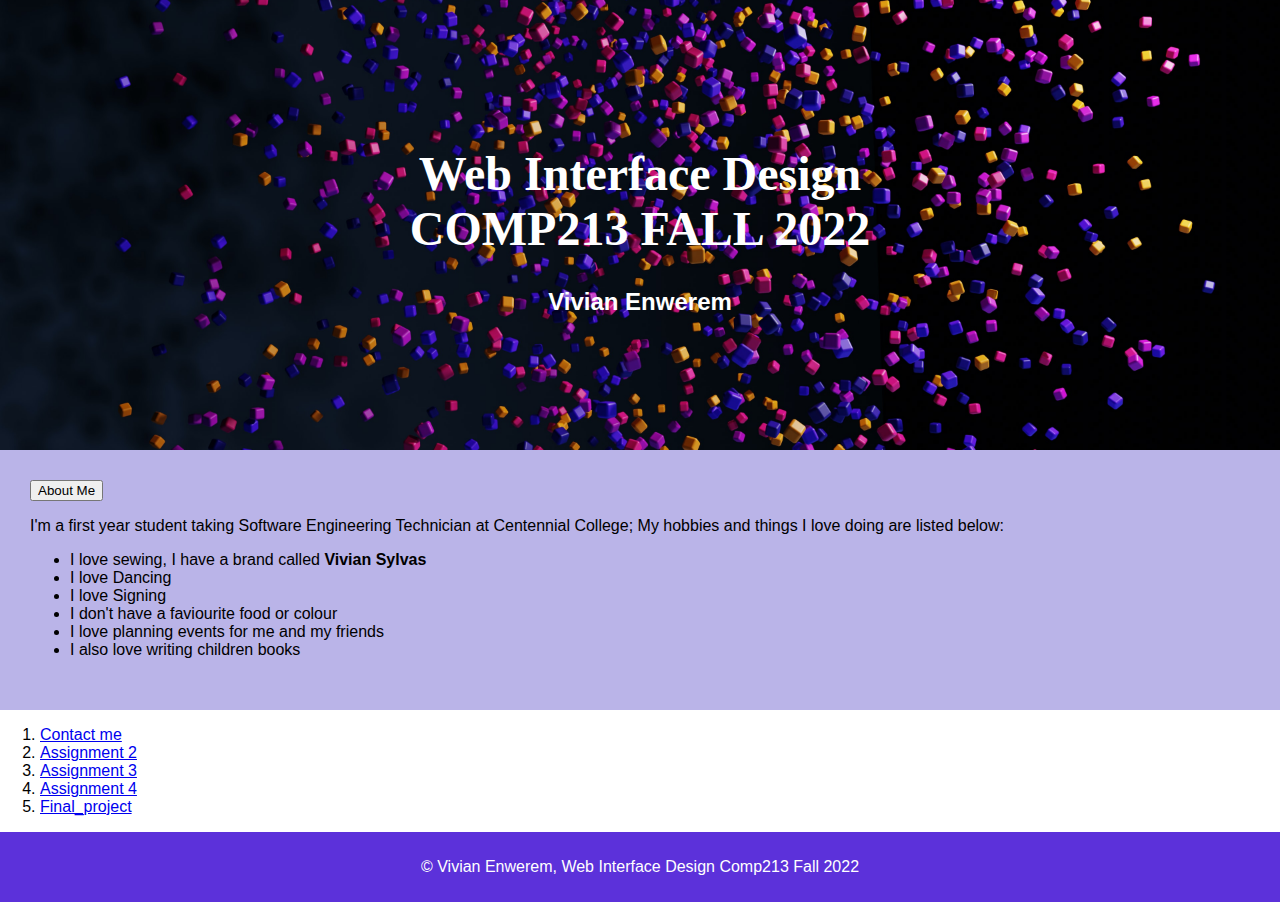
<file: index.html>
<!DOCTYPE html>
<html lang="en" dir="ltr">

<head>
  <meta name="utf-8" content="width=device-width,initial-scale=1">
  <title>Vivian's Personal Site</title>
  <style>
    body{
      margin:0;
      font-family: Arial;
    }
    
    .hero-image{
      background: url(renato-ramos-puma-npI9qi4S4nM-unsplash.jpg) no-repeat center;
      background-size: cover;
      height: 450px;
      position: relative;
    }

    .hero-text{
      text-align: center;
      position: absolute;
      top: 50%;
      left: 50%;
      transform: translate(-50%,-50%);
      color: white;
    }


article {
  float: center;
  padding: 30px;
  width: 96.8%;
  background-color: #bab4e8;
  height: 200px; 
}
footer {
  background-color: #5c31da;
  padding: 10px;
  text-align: center;
  color: white;

  }
  h1{ 
    font-family: Georgia;
    font-size: 300%;

  }
   
  </style>
</head>
<body>
  <div class="hero-image">
    <div class="hero-text">
      
      <h1>Web Interface Design COMP213 FALL 2022</h1>
      
      <h2>Vivian Enwerem</h2>
    </div>
  </div>

 <article>
  <!--Vivian Enwerem Student Number: 301318591-->
  <button>About Me</button>
  
    <p>I'm a first year student taking Software Engineering Technician at Centennial College; My hobbies and things I love doing are listed below:</p>
    <ul>
      <li>I love sewing, I have a brand called <strong>Vivian Sylvas</strong></li>
      <li>I love Dancing</li>
      <li>I love Signing</li>
      <li>I don't have a faviourite food or colour</li>
      <li>I love planning events for me and my friends</li>
        <li>I also love writing children books </li>
      
    </ul>
    
  </article>
    
     <ol>
      <li><a href="contact.html">Contact me</a></li>
      <li><a href="assignment2.html" target="_blank">Assignment 2</a></li>
      <li><a href="assignment3.html" target="_blank">Assignment 3</a></li>
      <li><a href="assignment4.html" target="_blank">Assignment 4</a></li>
      <li><a href="final_project.html" target="_blank">Final_project</a></li>
    
      </ol>





     <footer>
      <p>&copy; Vivian Enwerem, Web Interface Design Comp213 Fall 2022</p>
    </footer>
    





</body>

</html>
</file>
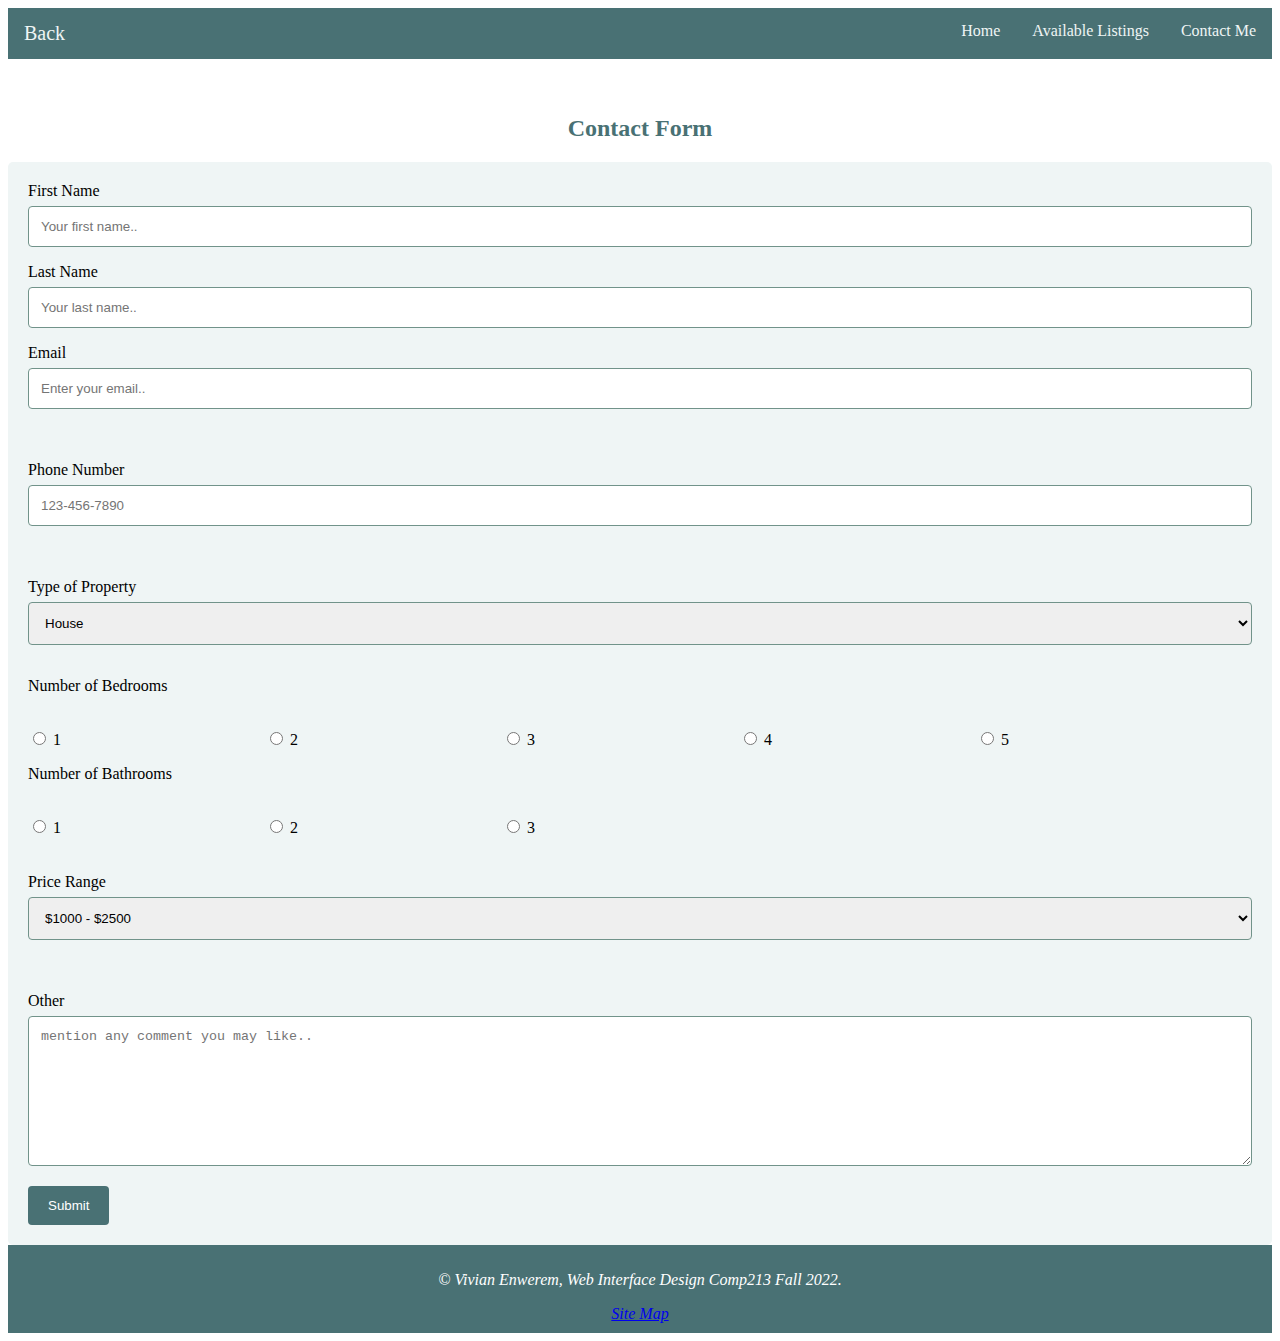
<file: contact.html>
<!DOCTYPE html>
<html lang="en" dir="ltr">

<head>
<meta name="utf-8" content="width=device-width,initial-scale=1">
<title>Final_project</title>
<link rel="stylesheet" href="contactme_stylesheet.css">
<main>

    <nav>
        <li><a href="contact.html">Contact Me</a></li>
        <li><a href="listing.html">Available Listings</a></li>
        <li><a href="final_project.html">Home</a></li>
        <li style="float:left;font-size:20px;margin:0;padding:0;"><a href="final_project.html"> Back</a></li>
      </nav>
      <br>
      <br>

    <h2>Contact Form</h2>

    <div class="container">
      <form action="mailto:enwerem.vivian@yahoo.ca">
        <label for="fname">First Name</label>
        <input type="text" id="fname" name="firstname" placeholder="Your first name..">
    
        <label for="lname">Last Name</label>
        <input type="text" id="lname" name="lastname" placeholder="Your last name..">

        <lable for="email">Email</lable>
        <input type="email" id="email" name="email" placeholder="Enter your email.."><br>
        <br>
        <br>

        <lable for="phone">Phone Number</lable>
        <input type="tel" id="phone" name="phone" placeholder="123-456-7890" pattern="[0-9]{3}-[0-9]{3}-[0-9]{4}"><br>

        <br><br>
    
        <label for="property">Type of Property</label>
        <select id="property" name="property">
          <option value="house">House</option>
          <option value="townhouse">Townhouse</option>
          <option value="condo">Condo</option>
          <option value="apartment">Apartment</option>
        </select>

        <p>Number of Bedrooms<p><br>
            
            <input type="radio" id="1bed" name="bedroom">
            <lable class="li-radio" for="1bed">1</lable>
            
            <input type="radio" id="2bed" name="bedroom">
            <lable class="li-radio" for="2bed">2</lable>
        
            <input type="radio" id="3bedd" name="bedroom">
            <lable class="li-radio" for="3bed">3</lable>
            
            <input type="radio" id="4bed" name="bedroom">
            <lable class="li-radio" for="4bed">4</lable>

            <input type="radio" id="5bed" name="bedroom">
            <lable class="li-radio" for="5bed">5</lable>

        <p>Number of Bathrooms</p><br>
            <input type="radio" id="1bed" name="bathroom">
            <lable class="li-radio" for="1bed">1</lable>
           
            <input type="radio" id="2bed" name="bathroom">
            <lable class="li-radio" for="2bed">2</lable>
        
            <input type="radio" id="3bed" name="bathroom">
            <lable class="li-radio" for="3bed">3</lable><br>

            <br>
            <br>

        <label for="price">Price Range</label>
        <select id="price" name="price">
          <option value="price1">$1000 - $2500</option>
          <option value="price2">$2500 - $3500</option>
          <option value="price3">$3500 - $5000</option>
        </select><br>
        <br>
        <br>


    
        <label for="other">Other</label>
        <textarea id="other" name="subject" placeholder="mention any comment you may like.." style="height:150px"></textarea>
    
        <input type="submit" value="Submit">
      </form>
    </div>

    <footer>
        <p style="color:white ;"><i>&copy; Vivian Enwerem, Web Interface Design Comp213 Fall 2022.</i> </p>
        <a target="_blank" href="site_map.html"><i>Site Map</i></a>
        
      
      </footer>
    

</main>
</head>
</file>
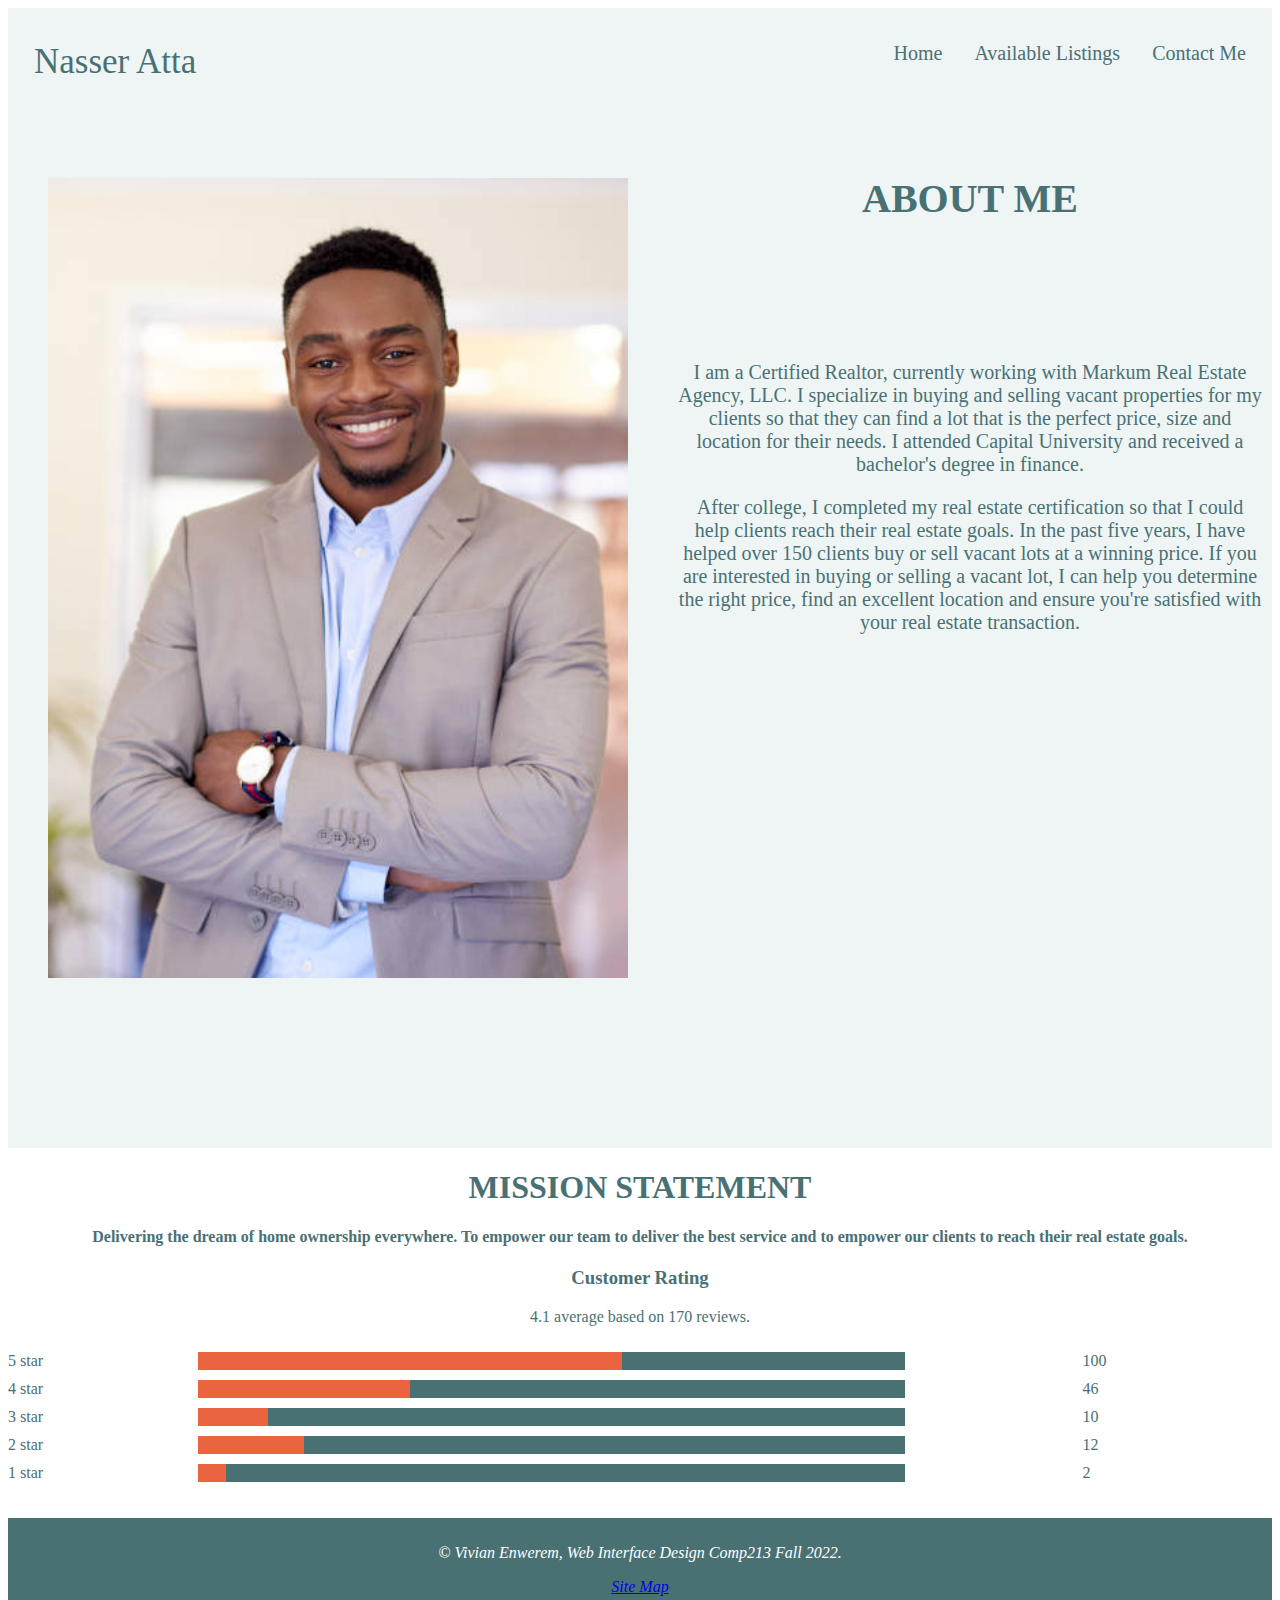
<file: final_project.html>
<!DOCTYPE html>
<html lang="en" dir="ltr">

<head>
<meta name="utf-8" content="width=device-width,initial-scale=1">
<title>Final_project</title>
<link rel="stylesheet" href="final_stylesheet.css">
<main class="main">
    <div class="grid-container">
    <div><nav><li style="float:left;font-size:35px;"><a href="final_project.html"> Nasser Atta</a></li></nav></div>

    <div>
    <nav>
      <li><a href="contact.html">Contact Me</a></li>
      <li><a href="listing.html">Available Listings</a></li>
      <li><a href="index.html">Home</a></li>
    </nav>
    </div>
    

   <div><img class= "profile"src="profile_picture.png" width="580px" height="800px"></img></div>
   
    <div><h1 class="about">ABOUT ME</h1><br><br><br><br>
        <p>I am a Certified Realtor, currently working with Markum Real Estate Agency, LLC. I specialize in buying and selling vacant properties for my clients so that they can find a lot that is the perfect price, size and location for their needs.

            I attended Capital University and received a bachelor's degree in finance. </p>
            <p>After college, I completed my real estate certification so that I could help clients reach their real estate goals. In the past five years, I have helped over 150 clients buy or sell vacant lots at a winning price.
            
            If you are interested in buying or selling a vacant lot, I can help you determine the right price, find an excellent location and ensure you're satisfied with your real estate transaction.</p>
    </div>
    
   
</div>

<h1 class=" mission">MISSION STATEMENT</h1>
        <h4 class="mission">Delivering the dream of home ownership everywhere. To empower our team to deliver the best service and to empower our clients to reach their real estate goals.</h4>

    <h3 class="mission">Customer Rating</h3>
<p class="mission">4.1 average based on 170 reviews.</p>

<div class="row">
    <div class="side">
      <div>5 star</div>
    </div>
    <div class="middle">
      <div class="bar-container">
        <div class="bar-5"></div>
      </div>
    </div>
    <div class="side right">
      <div>100</div>
    </div>
    <div class="side">
      <div>4 star</div>
    </div>
    <div class="middle">
      <div class="bar-container">
        <div class="bar-4"></div>
      </div>
    </div>
    <div class="side right">
      <div>46</div>
    </div>
    <div class="side">
      <div>3 star</div>
    </div>
    <div class="middle">
      <div class="bar-container">
        <div class="bar-3"></div>
      </div>
    </div>
    <div class="side right">
      <div>10</div>
    </div>
    <div class="side">
      <div>2 star</div>
    </div>
    <div class="middle">
      <div class="bar-container">
        <div class="bar-2"></div>
      </div>
    </div>
    <div class="side right">
      <div>12</div>
    </div>
    <div class="side">
      <div>1 star</div>
    </div>
    <div class="middle">
      <div class="bar-container">
        <div class="bar-1"></div>
      </div>
    </div>
    <div class="side right">
      <div>2</div>
    </div>
  </div>
  <br><br>


  <footer>
    <p style="color:white ;"><i>&copy; Vivian Enwerem, Web Interface Design Comp213 Fall 2022.</i> </p>
    <a target="_blank" href="site_map.html"><i>Site Map</i></a>
    
  
  </footer>
  
</main>
</head>
</file>
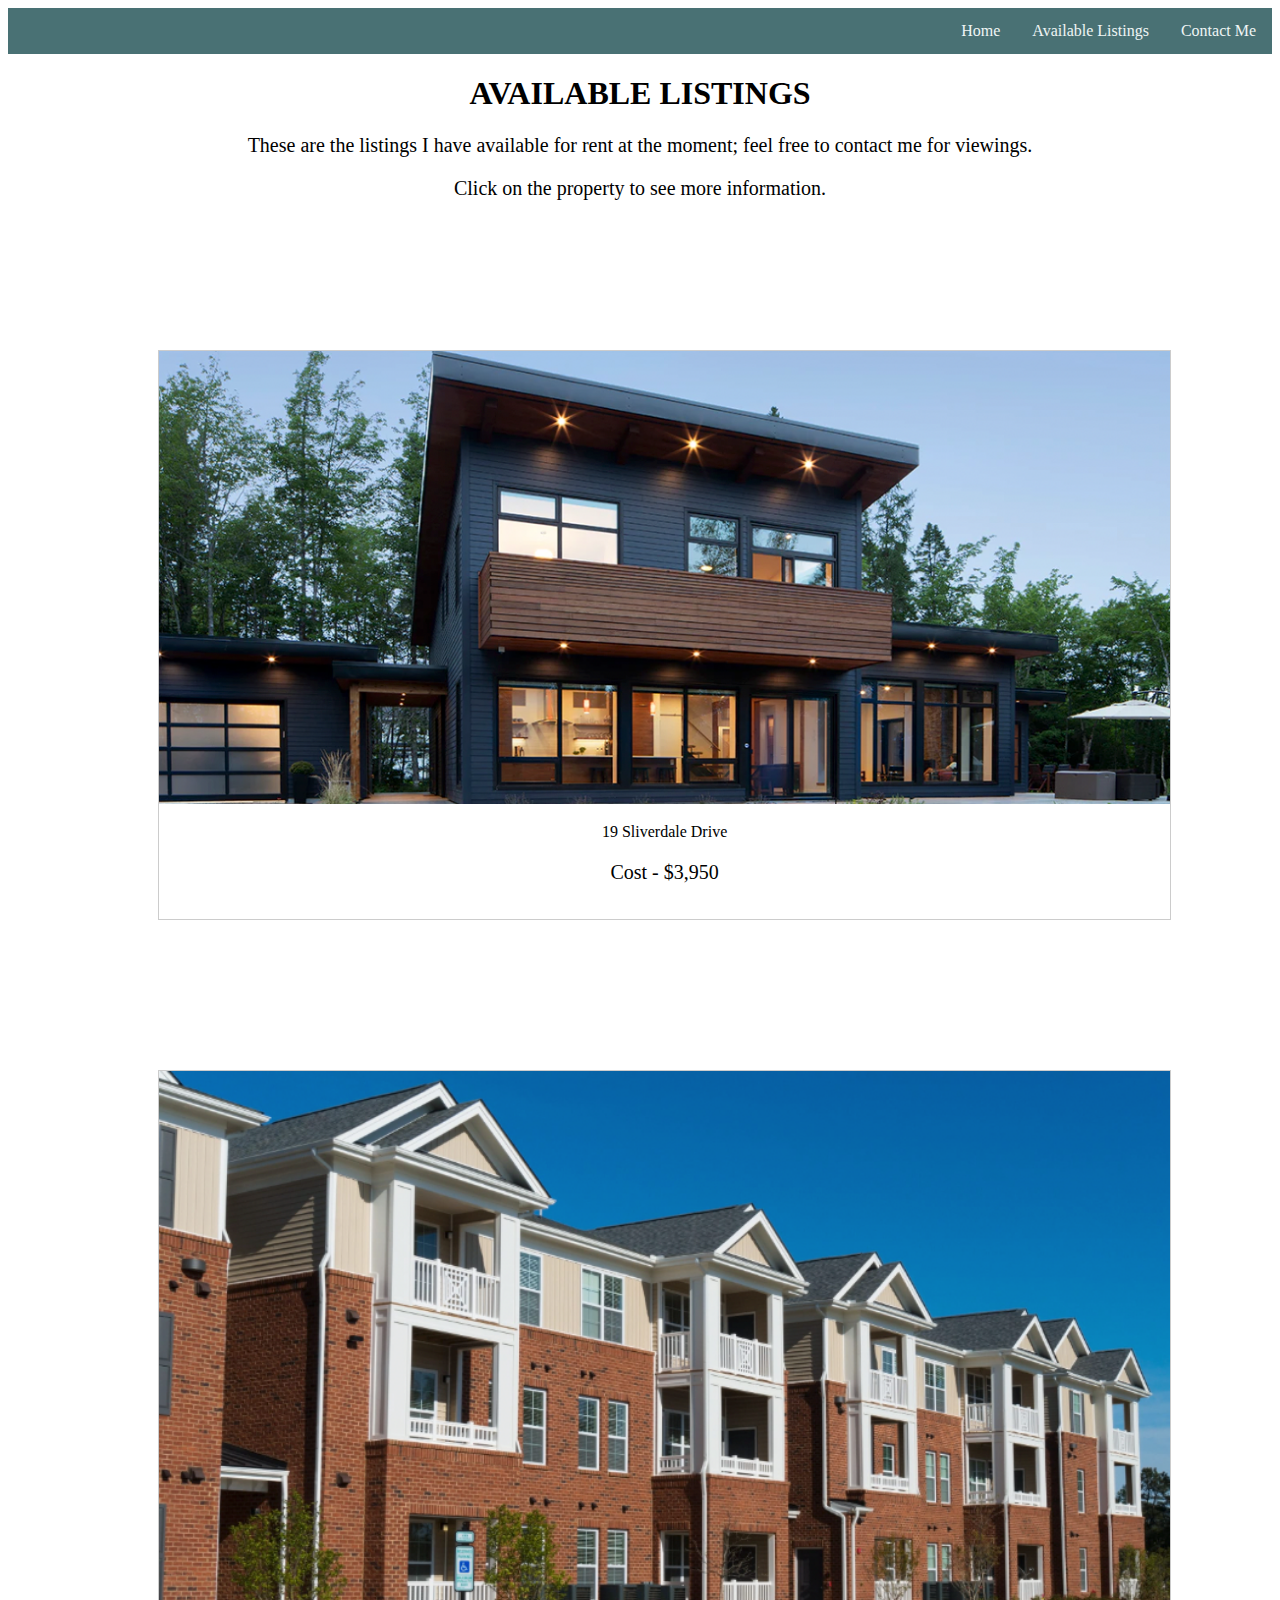
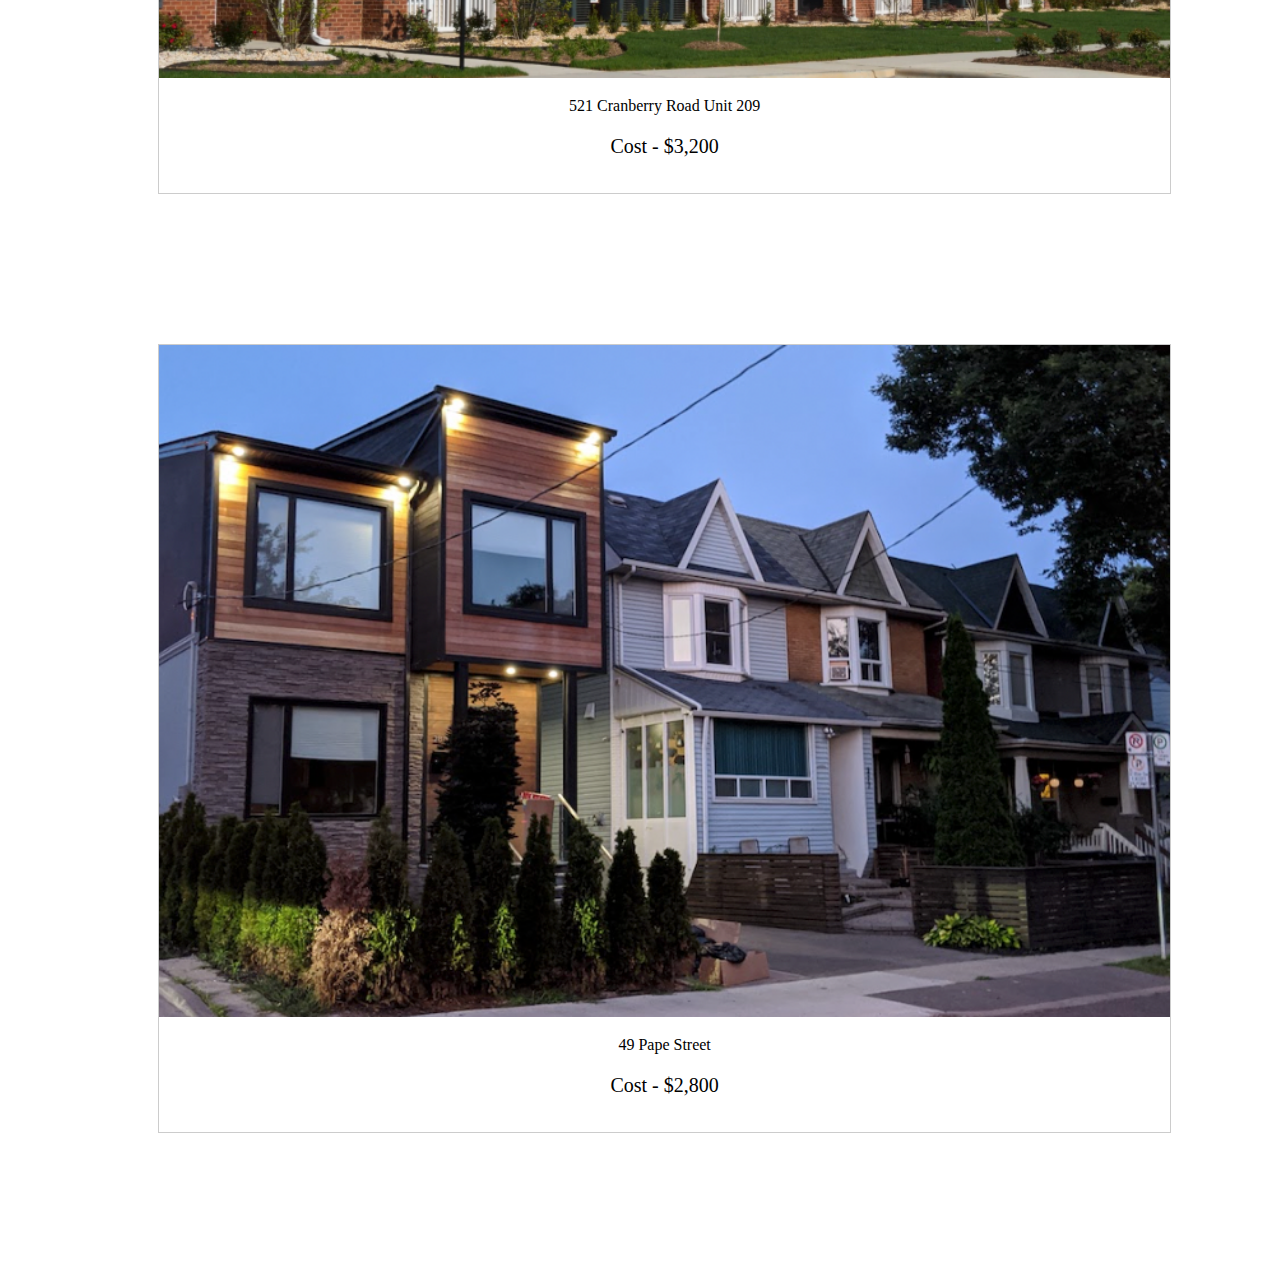
<file: listing.html>
<!DOCTYPE html>
<html lang="en" dir="ltr">
<head>
<meta name="utf-8" content="width=device-width,initial-scale=1">
<title>Final_project</title>
<link rel="stylesheet" href="listing_stylesheet.css">
<main>
    <nav>
        <li><a href="contact.html">Contact Me</a></li>
        <div class="dropdown">
        <li class="dropbtn"><a href="listing.html">Available Listings</a></li>
        <div class="dropdown-content">
          <a href="listing1.html">19 Sliverdale Drive</a>
          <a href="listing2.html">521 Cranberry Road Unit 209</a>
          <a href="listing3.html">49 Pape Street</a>
        </div>
      </div>
        <li><a href="final_project.html">Home</a></li>
      </nav>
 
  
      <h1>AVAILABLE LISTINGS</h1>
    <p> These are the listings I have available for rent at the moment; feel free to contact me for viewings.</p>
    <p>Click on the property to see more information.</p>
    <div class="gallery">
        <a target="_blank" href="listing1.html">
          <img src="house1.png" alt="Cinque Terre" width="1000" height="1000">
        </a>
        <div class="desc">19 Sliverdale Drive<br><p>Cost - $3,950</p></div>
      </div>
      
      <div class="gallery">
        <a target="_blank" href="listing2.html">
          <img src="house2.png" alt="Forest" width="600" height="400">
        </a>
        <div class="desc">521 Cranberry Road Unit 209<br><p>Cost - $3,200</p></div>
      </div>
      
      <div class="gallery">
        <a target="_blank" href="listing3.html">
          <img src="house3.png" alt="Northern Lights" width="600" height="400">
        </a>
        <div class="desc">49 Pape Street<br><p>Cost - $2,800</p></div>
      </div>
     
      
      
    
</main>



</head>
</file>
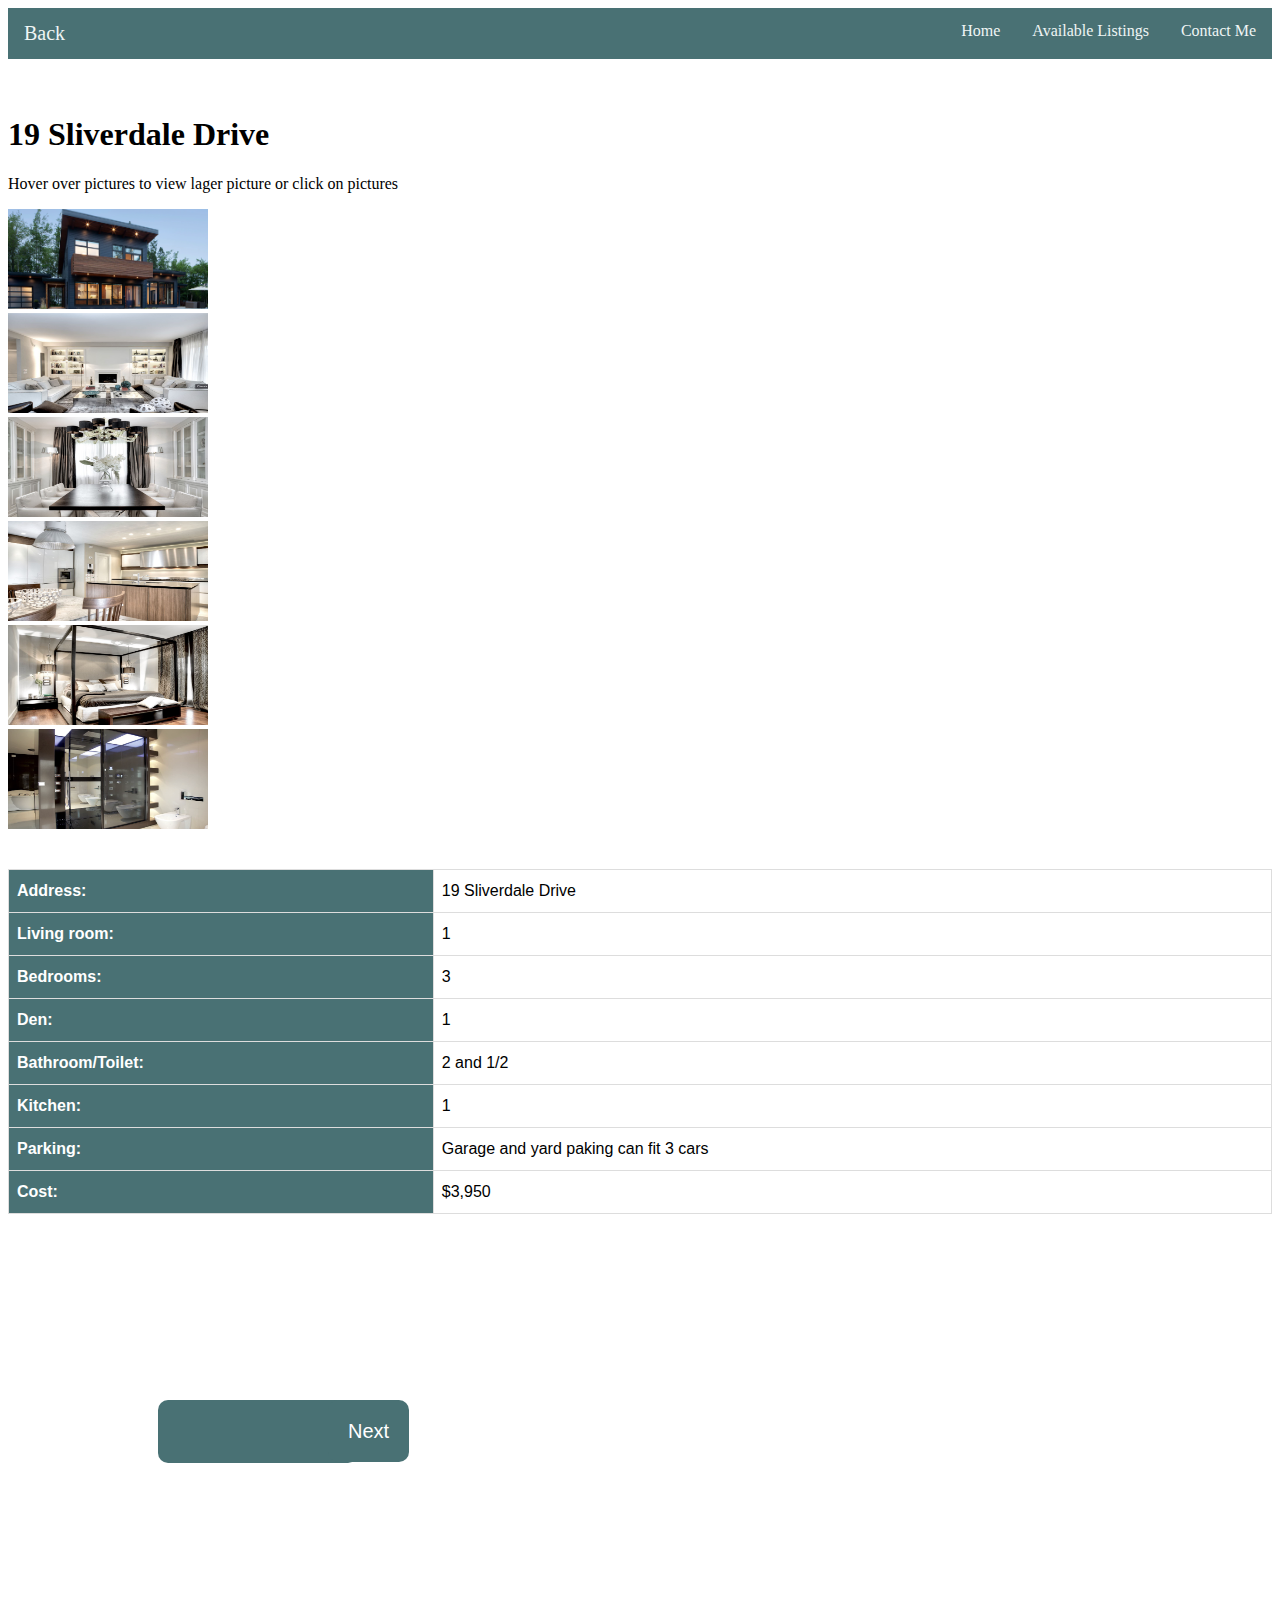
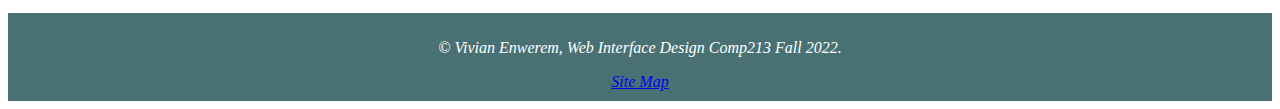
<file: listing1.html>
<!DOCTYPE html>
<html lang="en" dir="ltr">

<head>
<meta name="utf-8" content="width=device-width,initial-scale=1">
<title>Final_project</title>
<link rel="stylesheet" href="ind_listing_stylesheet.css">
<main>

    <nav>
        <li><a href="contact.html">Contact Me</a></li>
        <li><a href="listing.html">Available Listings</a></li>
        <li><a href="final_project.html">Home</a></li>
        <li style="float:left;font-size:20px;margin:0;padding:0;"><a href="listing.html"> Back</a></li>
      </nav>
      <br>
      <br>
      <h1>19 Sliverdale Drive</h1>
      <p>Hover over pictures to view lager picture or click on pictures</p>
<div class="gallery">
    <li><a href="house1.png"><img src="house1.png" width="200" height="100"  alt="Listing1">
        <span><img src="house1.png"  width="600"  height="500"alt="listing1"><br>Building view</span></a>
    </li>

  <li><a href="livingr1.png"><img src="livingr1.png" width="200" height="100"  alt="livingr1">
    <span><img src="livingr1.png"  width="600"  height="500"alt="livingr1"><br>Living Room</span></a>
</li>
<li><a href="dining1.png"><img src="dining1.png" width="200" height="100"  alt="DinnigRoom">
  <span><img src="dining1.png"  width="600"  height="500"alt="DinnigRoom"><br>Dinnig Room</span></a>
</li>
<li><a href="Kitchen1.png"><img src="Kitchen1.png" width="200" height="100"  alt="Kitchen1">
  <span><img src="Kitchen1.png"  width="600"  height="500"alt="Kitchen1"><br>Kitchen</span></a>
</li>
<li><a href="bed1.png"><img src="bed1.png" width="200" height="100"  alt="bed1">
  <span><img src="bed1.png"  width="600"  height="500"alt="bed1"><br>Bedroom</span></a>
</li>
<li><a href="bathroom1.png"><img src="bathroom1.png" width="200" height="100"  alt="bathroom1">
  <span><img src="bathroom1.png"  width="600"  height="500"alt="bathroom1"><br>Bathroom</span></a>
</li>


</div>
<br>
<br>
<table id="details"style="width:100%">
    <tr>
      <th>Address:</th>
      <td>19 Sliverdale Drive</td>
    </tr>

    <tr>
      <th>Living room:</th>
      <td>1</td>
    </tr>
    <tr>
      <th>Bedrooms:</th>
      <td>3</td>
    </tr>
    <tr>
      <th>Den:</th>
      <td>1</td>
    </tr>
    <tr>
        <th>Bathroom/Toilet:</th>
        <td>2 and 1/2</td>
      </tr>
    <tr>
        <th>Kitchen:</th>
        <td>1</td>
      </tr>
    <tr>
        <th>Parking:</th>
        <td>Garage and yard paking can fit 3 cars</td>
      </tr>
      <tr>
        <th>Cost:</th>
        <td>$3,950</td>
      </tr>
  </table>
  <br>
  <br>
  <button class="button ">
    <a href="listing2.html"><span>Next</span></a>
</button>

<footer>
  <p style="color:white ;"><i>&copy; Vivian Enwerem, Web Interface Design Comp213 Fall 2022.</i> </p>
  <a target="_blank" href="site_map.html"><i>Site Map</i></a>
  

</footer>

      

</main>
</head>
</file>
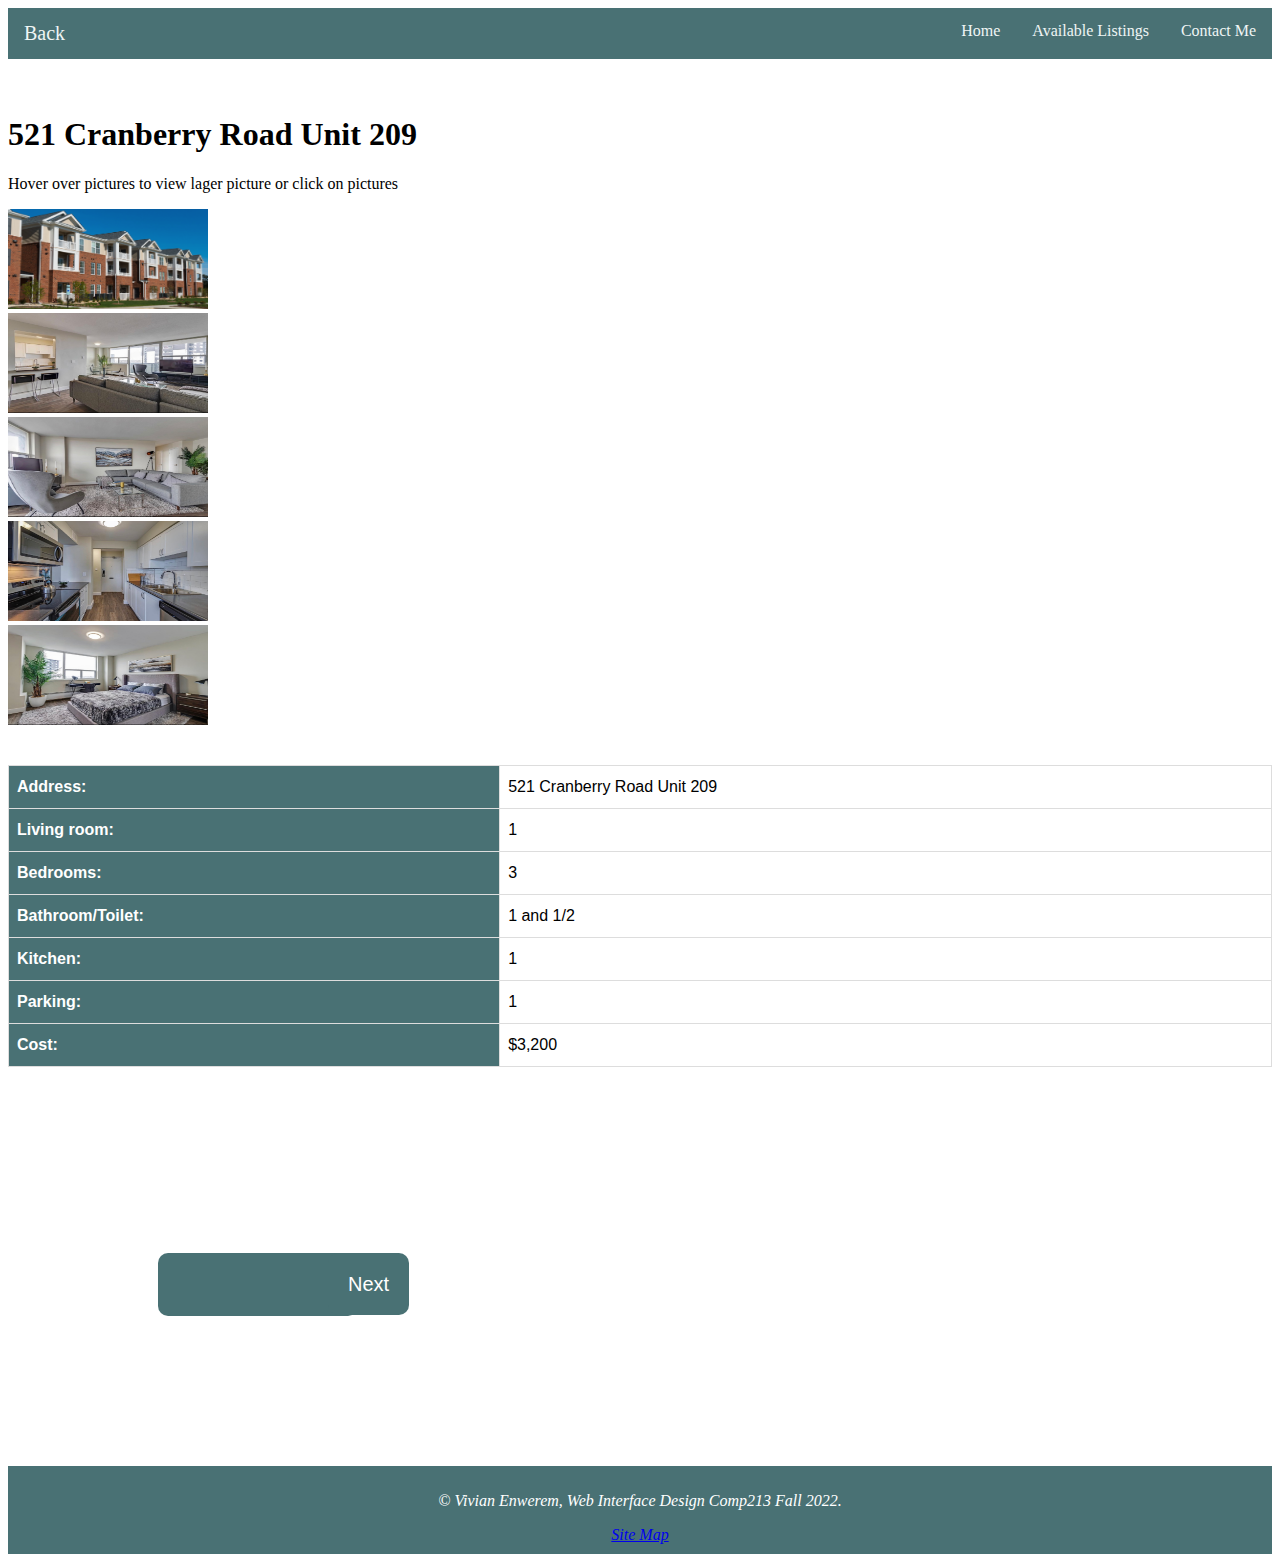
<file: listing2.html>
<!DOCTYPE html>
<html lang="en" dir="ltr">

<head>
<meta name="utf-8" content="width=device-width,initial-scale=1">
<title>Final_project</title>
<link rel="stylesheet" href="ind_listing_stylesheet.css">
<main>

    <nav>
        <li><a href="contact.html">Contact Me</a></li>
        <li><a href="listing.html">Available Listings</a></li>
        <li><a href="final_project.html">Home</a></li>
        <li style="float:left;font-size:20px;margin:0;padding:0;"><a href="listing1.html"> Back</a></li>
      </nav>
      <br>
      <br>
      <h1>521 Cranberry Road Unit 209</h1>
      <p>Hover over pictures to view lager picture or click on pictures</p>
<div class="gallery">
    <li><a href="house2.png"><img src="house2.png" width="200" height="100"  alt="Listing2">
        <span><img src="house2.png"  width="600"  height="500"alt="listing2"><br>Building view</span></a>
    </li>

  <li><a href="livingroom.jpg"><img src="livingroom.jpg" width="200" height="100"  alt="Living room">
    <span><img src="livingroom.jpg"  width="600"  height="500"alt="Living room"><br>Living room/ Dinning area</span></a>
</li>
<li><a href="IMG_0130.jpg"><img src="IMG_0130.jpg" width="200" height="100"  alt="Living room">
  <span><img src="IMG_0130.jpg"  width="600"  height="500"alt="Living room"><br>Living room</span></a>
</li>
<li><a href="IMG_0131.jpg"><img src="IMG_0131.jpg" width="200" height="100"  alt="Living room">
  <span><img src="IMG_0131.jpg"  width="600"  height="500"alt="Living room"><br>Kitchen</span></a>
</li>
<li><a href="IMG_0132.jpg"><img src="IMG_0132.jpg" width="200" height="100"  alt="Living room">
  <span><img src="IMG_0132.jpg"  width="600"  height="500"alt="Living room"><br>Bedroom</span></a>
</li>


</div>
<br>
<br>
<table id="details"style="width:100%">
    <tr>
      <th>Address:</th>
      <td>521 Cranberry Road Unit 209</td>
    </tr>

    <tr>
      <th>Living room:</th>
      <td>1</td>
    </tr>
    <tr>
      <th>Bedrooms:</th>
      <td>3</td>
    </tr>
    <tr>
        <th>Bathroom/Toilet:</th>
        <td>1 and 1/2</td>
      </tr>
    <tr>
        <th>Kitchen:</th>
        <td>1</td>
      </tr>
    <tr>
        <th>Parking:</th>
        <td>1</td>
      </tr>
    <tr>
        <th>Cost:</th>
        <td>$3,200</td>
      </tr>
  </table>
  <br>
  <br>
  <button class="button ">
    <a href="listing3.html"><span>Next</span></a>
</button>

<footer>
    <p style="color:white ;"><i>&copy; Vivian Enwerem, Web Interface Design Comp213 Fall 2022.</i> </p>
    <a target="_blank" href="site_map.html"><i>Site Map</i></a>
    
  
  </footer>

      

</main>
</head>
</file>
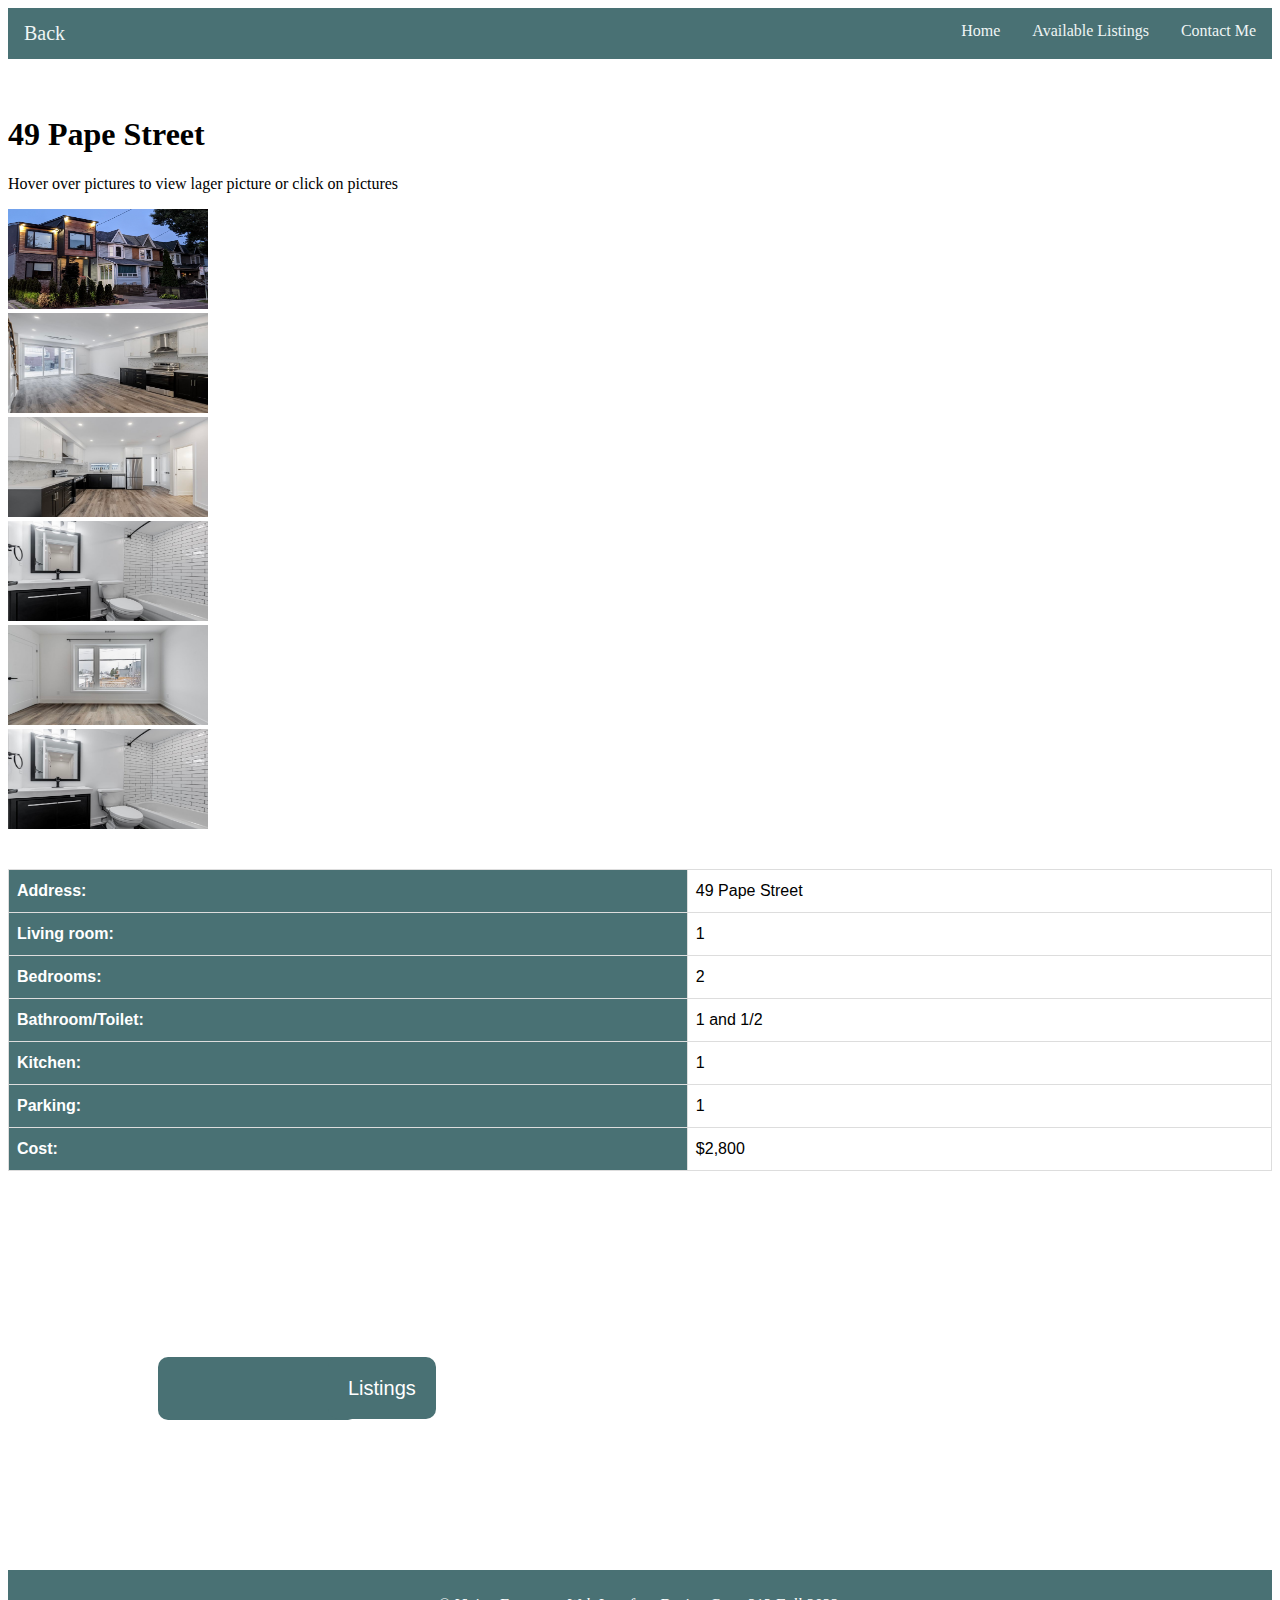
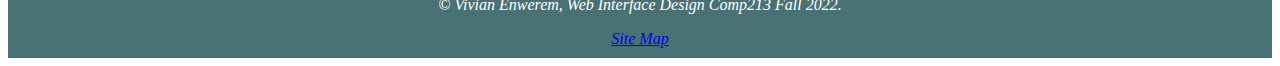
<file: listing3.html>
<!DOCTYPE html>
<html lang="en" dir="ltr">

<head>
<meta name="utf-8" content="width=device-width,initial-scale=1">
<title>Final_project</title>
<link rel="stylesheet" href="ind_listing_stylesheet.css">
<main>

    <nav>
        <li><a href="contact.html">Contact Me</a></li>
        <li><a href="listing.html">Available Listings</a></li>
        <li><a href="final_project.html">Home</a></li>
        <li style="float:left;font-size:20px;margin:0;padding:0;"><a href="listing2.html"> Back</a></li>
      </nav>
      <br>
      <br>
      <h1>49 Pape Street</h1>
      <p>Hover over pictures to view lager picture or click on pictures</p>
<div class="gallery">
    <li><a href="house3.png"><img src="house3.png" width="200" height="100"  alt="Listing3">
        <span><img src="house3.png"  width="600"  height="500"alt="listing3"><br>Building view</span></a>
    </li>

  <li><a href="living3.jpg"><img src="living3.jpg" width="200" height="100"  alt="Living room">
    <span><img src="livingroom.jpg"  width="600"  height="500"alt="Living room"><br>Living Room </span></a>
</li>
<li><a href="kitchen3.jpg"><img src="kitchen3.jpg" width="200" height="100"  alt="Kitchen">
  <span><img src="kitchen3.jpg"  width="600"  height="500"alt="Kitchen"><br>Kitchen</span></a>
</li>
<li><a href="bedroom3.jpg"><img src="bathroom3.jpg" width="200" height="100"  alt="Bedroom">
  <span><img src="bathroom3.jpg"  width="600"  height="500"alt="Bedroom"><br>Bedroom</span></a>
</li>
<li><a href="bedroom33.jpg"><img src="bedroom33.jpg" width="200" height="100"  alt="Bedroom">
  <span><img src="bedroom33.jpg"  width="600"  height="500"alt="Bedroom"><br>Bedroom</span></a>
</li>
<li><a href="bathroom3.jpg"><img src="bathroom3.jpg" width="200" height="100"  alt="Bathroom">
    <span><img src="bathroom3.jpg"  width="600"  height="500"alt="Bathroom"><br>Bathroom</span></a>
  </li>


</div>
<br>
<br>
<table id="details"style="width:100%">
    <tr>
      <th>Address:</th>
      <td>49 Pape Street</td>
    </tr>

    <tr>
      <th>Living room:</th>
      <td>1</td>
    </tr>
    <tr>
      <th>Bedrooms:</th>
      <td>2</td>
    </tr>
    <tr>
        <th>Bathroom/Toilet:</th>
        <td>1 and 1/2</td>
      </tr>
    <tr>
        <th>Kitchen:</th>
        <td>1</td>
      </tr>
    <tr>
        <th>Parking:</th>
        <td>1</td>
      </tr>
    <tr>
        <th>Cost:</th>
        <td>$2,800</td>
      </tr>
  </table>
  <br>
  <br>
  <button class="button ">
    <a href="listing.html"><span>Listings</span></a>
</button>

<footer>
    <p style="color:white ;"><i>&copy; Vivian Enwerem, Web Interface Design Comp213 Fall 2022.</i> </p>
    <a target="_blank" href="site_map.html"><i>Site Map</i></a>
    
  
  </footer>
    
  
  </footer>

      

</main>
</head>
</file>
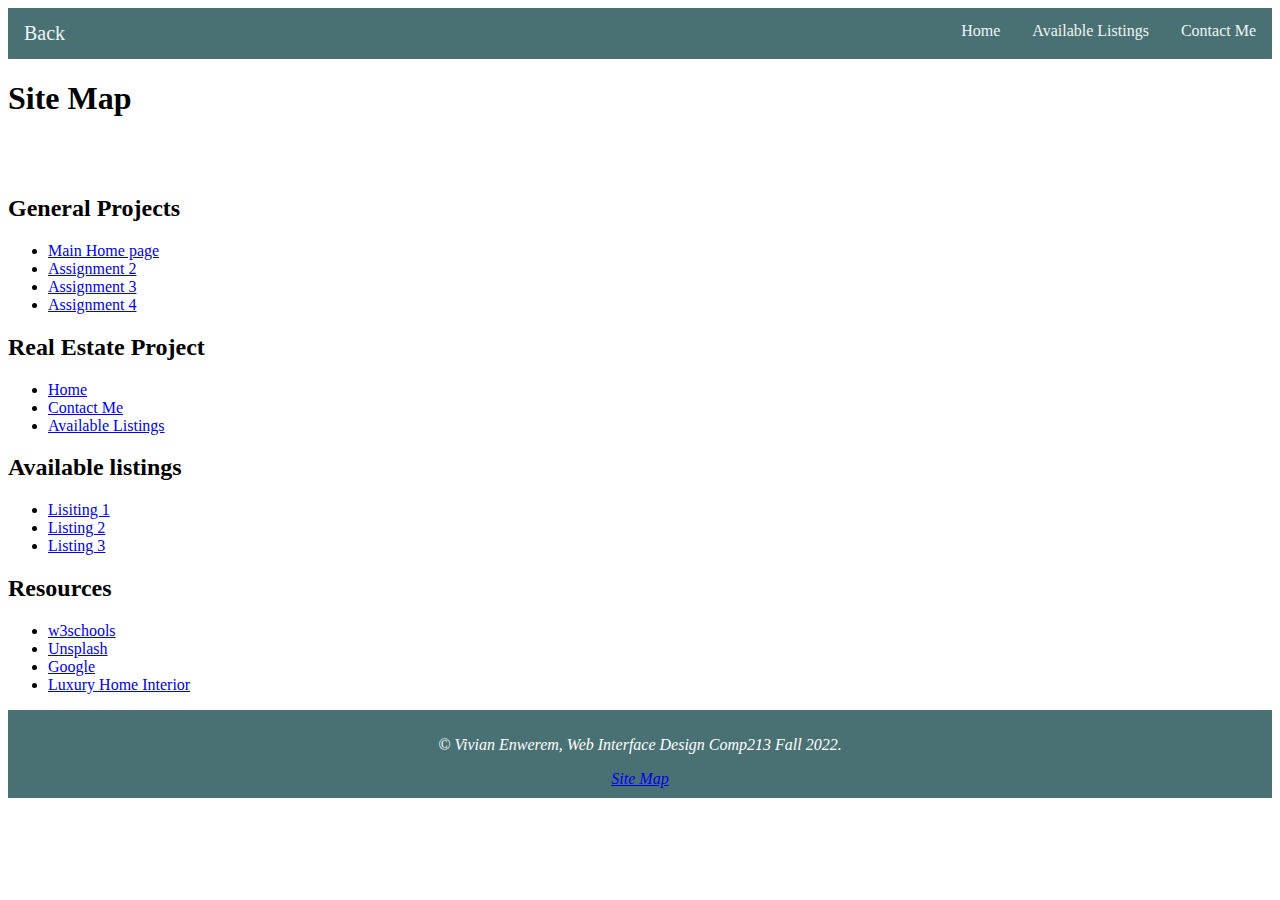
<file: site_map.html>
<!DOCTYPE html>
<html lang="en" dir="ltr">

<head>
<meta name="utf-8" content="width=device-width,initial-scale=1">
<title>Site map</title>
<style>
    nav{
    list-style-type: none;
    margin: 0;
    padding: 0;
    overflow: hidden;
    background-color:#497174;

  }
  
  nav li a{
    display:block;
    color: #eff5f5;
    text-align: center;
    padding: 14px 16px;
    text-decoration: none;
    float: right;
  }
  

  nav li a:hover {
    background-color:#71938a;}

 

main {
    margin: auto;
    background-color:white;
    font-family: Verdana;
  }
    ul{
        float: center;
    }
    footer{
        background-color:#497174;
        padding: 10px;
        text-align: center;
        
       
      }
    

</style>
</head>
<main>
    <nav>
        <li><a href="contact.html">Contact Me</a></li>
        <li><a href="listing.html">Available Listings</a></li>
        <li><a href="final_project.html">Home</a></li>
        <li style="float:left;font-size:20px;margin:0;padding:0;"><a href="final_project.html"> Back</a></li>
      </nav>
   

    <h1>Site Map</h1>
    <br>
    <br>
    <h2>General Projects</h2>
    <ul>
        <li><a href="index.html">Main Home page</a></li>
        <li><a href="assignment2.html">Assignment 2</a></li>
        <li><a href="assignment3.html">Assignment 3</a></li>
        <li><a href="assignment4.html">Assignment 4</a></li>
        
       
    </ul>
    <h2>Real Estate Project</h2>
    <ul>
        <li><a href="final_project.html">Home</a></li>
        <li><a href="contact.html">Contact Me</a></li>
        <li><a href="listing.html">Available Listings</a></li>
        
    </ul>
    <h2>Available listings</h2>
    <ul>
        <li><a href="listing1.html">Lisiting 1</a></li>
        <li><a href="listing2.html">Listing 2</a></li>
        <li><a href="listing3.html">Listing 3</a></li>
        
    </ul>

    <h2>Resources</h2>
    <ul>
        <li><a href="https://www.w3schools.com/">w3schools</a></li>
        <li><a href="https://unsplash.com/">Unsplash</a></li>
        <li><a href="https://www.google.com">Google</a></li>
        <li><a href="https://www.idesignarch.com/luxury-home-interior-with-timeless-contemporary-elegance/">Luxury Home Interior</a></li>
        
    </ul>
    
    <footer>
        <p style="color:white ;"><i>&copy; Vivian Enwerem, Web Interface Design Comp213 Fall 2022.</i> </p>
        <a href="site_map.html"><i>Site Map</i></a>
        
      
      </footer>
    </main>
</file>
<file: contactme_stylesheet.css>
main {
    background-color:white;
    margin: auto;
    font-family: Verdana;
  }

  nav{
    list-style-type: none;
    margin: 0;
    padding: 0;
    overflow: hidden;
    background-color:#497174;

  }
  
  nav li a{
    display:block;
    color: #eff5f5;
    text-align: center;
    padding: 14px 16px;
    text-decoration: none;
    float: right;
  }
  

  nav li a:hover {
    background-color:#71938a;}

 
    .container {
        border-radius: 5px;
        background-color: #eff5f5;
        padding: 20px;
      }

  input[type=text], select, textarea {
    width: 100%;
    padding: 12px;
    border: 1px solid #71938a;
    border-radius: 4px;
    box-sizing: border-box;
    margin-top: 6px;
    margin-bottom: 16px;
    resize: vertical;
  }

  input[type=tel]
  {
    width: 100%;
    padding: 12px;
    border: 1px solid#71938a;
    border-radius: 4px;
    box-sizing: border-box;
    margin-top: 6px;
    margin-bottom: 16px;
    resize: vertical;

  }
  input[type=email]
  {
    width: 100%;
    padding: 12px;
    border: 1px solid#71938a;
    border-radius: 4px;
    box-sizing: border-box;
    margin-top: 6px;
    margin-bottom: 16px;
    resize: vertical;

  }
  
  input[type=submit] {
    background-color: #497174;
    color: white;
    padding: 12px 20px;
    border: none;
    border-radius: 4px;
    cursor: pointer;
  }
  
  input[type=submit]:hover {
    background-color: #71938a;
  }

  .li-radio{
    margin-right: 200px;
}

h2{
    text-align: center;
    color:#497174;
  }
footer{
    background-color:#497174;
    padding: 10px;
    text-align: center;
   
  }
</file>
<file: final_stylesheet.css>
main {
    background-color:white;
    margin: auto;
    font-family: Verdana;
  }
  .grid-container {
    display: grid;
    grid-template-columns: auto auto;
    grid-template-rows: 100px 1000px;
    gap: 20px;
    background-color:#eff5f5;
    padding: 10px;
  }
  
  .grid-container > div {
    background: color #eff5f5;
    text-align: center;
    padding: 10px 0;
    font-size: 20px;
  }


  nav{
    list-style-type: none;
    margin: 0;
    padding: 0;
    overflow: hidden;
    background: color #3f3f3f;;

  }
  h1{
    color:#497174;
  }
  p{
    color:#497174;
  }
  
  nav li a{
    display:block;
    color: #497174;
    text-align: center;
    padding: 14px 16px;
    text-decoration: none;
    float: right;
  }
  .name nav a{
    display:block;
    color: black;
    text-align: center;
    padding: 14px 16px;
    text-decoration: none;
    float: left;
  }
  nav li a:hover {
    background-color:#acc6bf;
  
    }
    .profile
    {
        padding:30px;
        margin:auto;
    }
    .about h1
    {
        font-size: 50px;

    }
    .mission{
        text-align: center;
        color: #497174;
    }

    
      
     
      .side {
        float: left;
        width: 15%;
        margin-top:10px;
        color: #497174;
      }
      
      .middle {
        margin-top:10px;
        float: left;
        width: 70%;
      }
      
      .right {
        text-align:left;
      }
      
     
      .row:after {
        content: "";
        display: table;
        clear: both;
      }
      
      
      .bar-container {
        width: 80%;
        background-color: #497174;
        text-align: center;
        color: white;
      }
      
     
      .bar-5 {width: 60%; height: 18px; background-color: #eb6440;}
      .bar-4 {width: 30%; height: 18px; background-color: #eb6440;}
      .bar-3 {width: 10%; height: 18px; background-color: #eb6440;}
      .bar-2 {width: 15%; height: 18px; background-color: #eb6440;}
      .bar-1 {width: 4%; height: 18px; background-color: #eb6440;}

      footer{
        background-color:#497174;
        padding: 10px;
        text-align: center;
        
       
      }
</file>
<file: listing_stylesheet.css>
main {
    margin: auto;
    background-color: white;
    font-family: Verdana;
  }


h1{
    text-align: center;

}
h2{
  text-align: center;
}
nav{
    list-style-type: none;
    margin: 0;
    padding: 0;
    overflow: hidden;
    background-color:#497174;

  }
  
  nav li a{
    display:block;
    color: #eff5f5;
    text-align: center;
    padding: 14px 16px;
    text-decoration: none;
    float: right;
  }
  
  
  nav li a:hover {
    background-color:#71938a;}

    .dropdown {
      float: right;
      overflow: hidden;
      display: block;
    }
    
    .dropdown .dropbtn {
      font-size: 16px;  
      border: none;
      outline: none;
      color: white;
      background-color: inherit;
      font-family: inherit;
      margin: 0;
    }
    
     
    .dropdown:hover .dropbtn {
      background-color:#71938a;
    }
    
    .dropdown-content {
      display: none;
      position: absolute;
      background-color: #497174;
      min-width: 160px;
      box-shadow: 0px 8px 16px 0px black;
      z-index: 1;
    }
    
    .dropdown-content a {
      float: none;
      color: white;
      padding: 12px 16px;
      text-decoration: none;
      display: block;
      text-align: left;
    }
    
    .dropdown-content a:hover {
      background-color:#71938a;
    }
    
    .dropdown:hover .dropdown-content {
      display: block;
    }
   
div.gallery {
    margin: 150px;
    border: 1px solid #ccc;
    float:center;
    width: 80%;
  }
  
  div.gallery:hover {
    border: 1px solid black;
  }
  
  div.gallery img {
    width: 100%;
    height: auto;
  }
  
  div.desc {
    padding: 15px;
    text-align: center;
  }
  p{
    text-align: center;
    font-size: 20px;
  }
</file>
<file: ind_listing_stylesheet.css>
main {
    background-color:white;
    margin: auto;
    font-family: Verdana;
    
    
  }
  nav{
    list-style-type: none;
    margin: 0;
    padding: 0;
    overflow: hidden;
    background-color:#497174;

  }
  
  nav li a{
    display:block;
    color: #eff5f5;
    text-align: center;
    padding: 14px 16px;
    text-decoration: none;
    float: right;
  }
  

  nav li a:hover {
    background-color:#71938a;}

 


  div.gallery span
  {
    position:absolute;left:-600px;
  }
  div.gallery a:hover span
  {
    position:absolute;
    top:180px; left:700px;
    text-align: center;
  }
  #details {
    font-family: Arial;
    border-collapse: collapse;
    width: 100%;
  }
  
  #details td, #details th {
    border: 1px solid #ddd;
    padding: 8px;
  }
  
  
  
  #details th {
    padding-top: 12px;
    padding-bottom: 12px;
    text-align: left;
    background-color: #497174;
    color: white;
  }
  
  .button {
    border-radius: 10px;
    border:none;
    background-color: #497174;
    color: white;
    text-align: center;
    font-size: 20px; 
    padding: 20px;
    width: 200px;
    transition: all 0.5s;
    cursor:pointer;
    margin: 150px;
    float:center;
    
  }
  .button a {
    border-radius: 10px;
    border:none;
    background-color: #497174;
    color: white;
    text-align: center;
    font-size: 20px; 
    padding: 20px;
    width: 200px;
    transition: all 0.5s;
    cursor:pointer;
    margin: 150px;
    
    
  }
  
  .button  span {
    cursor: pointer;
    display: inline-block;
    position: relative;
    transition: 0.5s;
  }
  
  .button:hover  span {
    padding-right: 25px;
  }
  
  .button:hover span:after {
    opacity: 1;
    right: 0;
  }
  
  footer{
    background-color:#497174;
    padding: 10px;
    text-align: center;
   
  }
</file>
